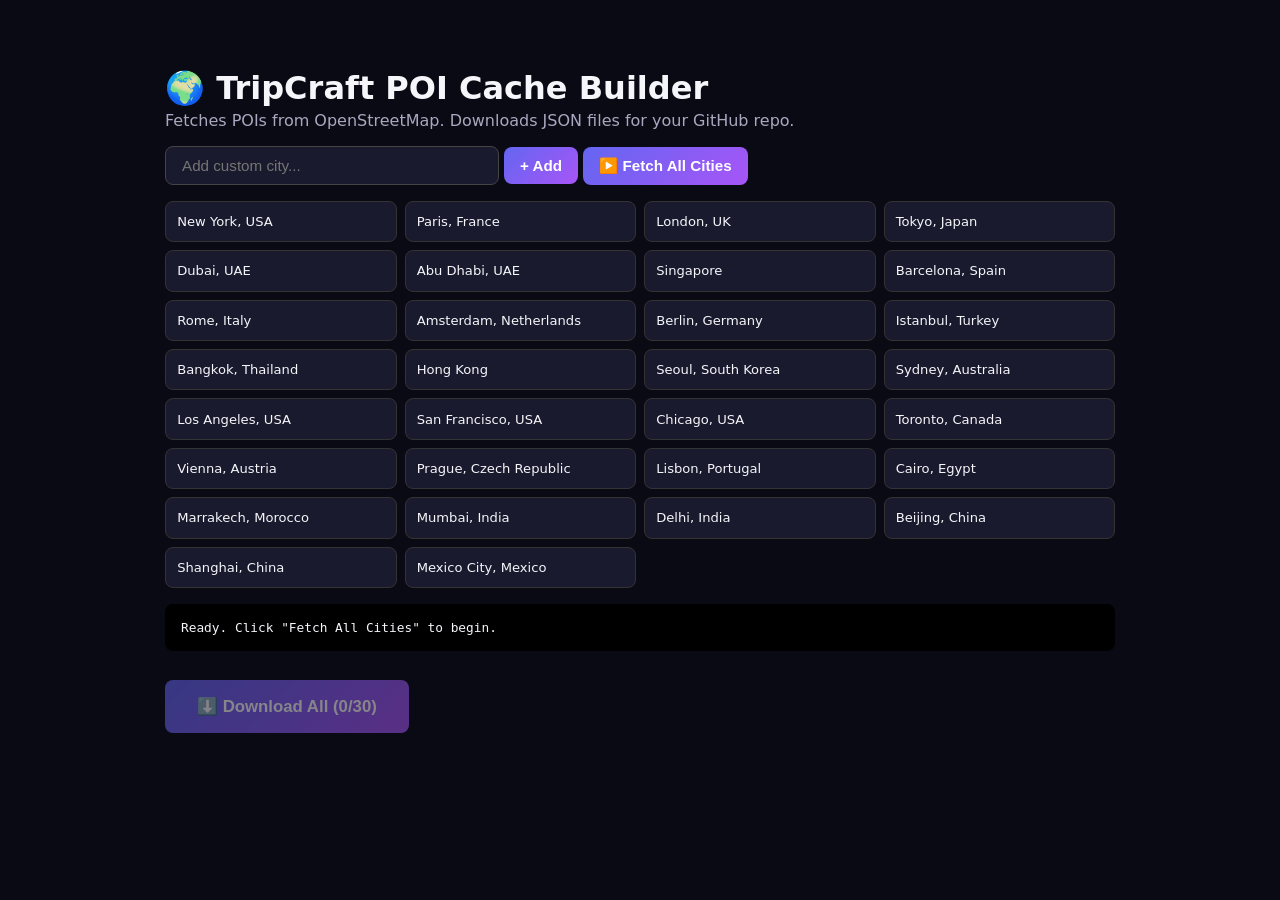
<file: cache-builder.html>
<!DOCTYPE html>
<html lang="en">
<head>
<meta charset="UTF-8">
<title>TripCraft POI Cache Builder</title>
<style>
body { font-family: system-ui, -apple-system, sans-serif; max-width: 950px; margin: 2rem auto; padding: 1rem; background: #0a0a14; color: #f5f5fa; }
h1 { margin-bottom: 0.25rem; }
p { color: #a8a8c0; margin-top: 0.25rem; }
input, button { padding: 0.6rem 1rem; font-size: 0.95rem; border-radius: 8px; border: 1px solid #444; background: #1a1a2e; color: #fff; }
button { cursor: pointer; background: linear-gradient(135deg, #6366f1, #a855f7); border: none; font-weight: 700; }
button:disabled { opacity: 0.5; cursor: not-allowed; }
.city-grid { display: grid; grid-template-columns: repeat(auto-fill, minmax(200px, 1fr)); gap: 0.5rem; margin: 1rem 0; }
.city-btn { padding: 0.7rem; text-align: left; background: #1a1a2e; border: 1px solid #333; border-radius: 8px; font-size: 0.82rem; line-height: 1.3; }
.city-btn.done { background: #10b98122; border-color: #10b981; color: #10b981; }
.city-btn.error { background: #f43f5e22; border-color: #f43f5e; color: #f43f5e; }
.city-btn.loading { background: #f59e0b22; border-color: #f59e0b; }
pre { background: #000; padding: 1rem; border-radius: 8px; font-size: 0.8rem; max-height: 350px; overflow: auto; font-family: 'SF Mono', monospace; }
.download-all { margin-top: 1rem; padding: 1rem 2rem; font-size: 1.05rem; }
</style>
</head>
<body>

<h1>🌍 TripCraft POI Cache Builder</h1>
<p>Fetches POIs from OpenStreetMap. Downloads JSON files for your GitHub repo.</p>

<div>
  <input id="customCity" placeholder="Add custom city..." style="width: 300px;">
  <button onclick="addCustomCity()">+ Add</button>
  <button onclick="runAll()" id="runBtn">▶️ Fetch All Cities</button>
</div>

<div class="city-grid" id="cityGrid"></div>

<pre id="log">Ready. Click "Fetch All Cities" to begin.</pre>

<button class="download-all" onclick="downloadAll()" id="dlAllBtn" disabled>
  ⬇️ Download All (0/0)
</button>

<script>
const CITIES = [
  'New York, USA', 'Paris, France', 'London, UK', 'Tokyo, Japan',
  'Dubai, UAE', 'Abu Dhabi, UAE', 'Singapore', 'Barcelona, Spain',
  'Rome, Italy', 'Amsterdam, Netherlands', 'Berlin, Germany', 'Istanbul, Turkey',
  'Bangkok, Thailand', 'Hong Kong', 'Seoul, South Korea', 'Sydney, Australia',
  'Los Angeles, USA', 'San Francisco, USA', 'Chicago, USA', 'Toronto, Canada',
  'Vienna, Austria', 'Prague, Czech Republic', 'Lisbon, Portugal', 'Cairo, Egypt',
  'Marrakech, Morocco', 'Mumbai, India', 'Delhi, India', 'Beijing, China',
  'Shanghai, China', 'Mexico City, Mexico'
];

const results = {};
let doneCount = 0;
let totalCount = 0;

// ---- Category rules (mirror poi-service.js) ----
const CATEGORY_RULES = {
  museum:        { slot: 'afternoon', icon: '🏛️', cost: 15, indoor: true,  family: true  },
  attraction:    { slot: 'morning',   icon: '🎡', cost: 25, indoor: false, family: true  },
  theme_park:    { slot: 'afternoon', icon: '🎢', cost: 80, indoor: false, family: true  },
  heritage:      { slot: 'morning',   icon: '🏰', cost: 8,  indoor: false, family: true  },
  castle:        { slot: 'morning',   icon: '🏯', cost: 12, indoor: false, family: true  },
  fort:          { slot: 'morning',   icon: '🏰', cost: 8,  indoor: false, family: true  },
  monument:      { slot: 'morning',   icon: '🗿', cost: 5,  indoor: false, family: true  },
  ruins:         { slot: 'morning',   icon: '🏛️', cost: 6,  indoor: false, family: false },
  religious:     { slot: 'morning',   icon: '🕌', cost: 0,  indoor: false, family: true  },
  shopping_mall: { slot: 'afternoon', icon: '🛍️', cost: 0,  indoor: true,  family: true  },
  park:          { slot: 'evening',   icon: '🌳', cost: 0,  indoor: false, family: true  },
  water_park:    { slot: 'afternoon', icon: '💦', cost: 30, indoor: false, family: true  },
  cinema:        { slot: 'evening',   icon: '🎬', cost: 12, indoor: true,  family: true  },
  theatre:       { slot: 'evening',   icon: '🎭', cost: 20, indoor: true,  family: false },
  viewpoint:     { slot: 'evening',   icon: '🌇', cost: 5,  indoor: false, family: true  },
  zoo:           { slot: 'morning',   icon: '🦁', cost: 15, indoor: false, family: true  },
  aquarium:      { slot: 'afternoon', icon: '🐠', cost: 20, indoor: true,  family: true  },
  art_gallery:   { slot: 'afternoon', icon: '🖼️', cost: 12, indoor: true,  family: false },
  market:        { slot: 'lunch',     icon: '🥘', cost: 10, indoor: false, family: true  },
  restaurant:    { slot: 'lunch',     icon: '🍽️', cost: 15, indoor: true,  family: true  }
};

function classifyCategory(tags) {
  if (tags.tourism === 'museum')       return 'museum';
  if (tags.tourism === 'theme_park')   return 'theme_park';
  if (tags.tourism === 'attraction')   return 'attraction';
  if (tags.tourism === 'zoo')          return 'zoo';
  if (tags.tourism === 'aquarium')     return 'aquarium';
  if (tags.tourism === 'art_gallery')  return 'art_gallery';
  if (tags.tourism === 'viewpoint')    return 'viewpoint';
  if (tags.historic === 'castle')      return 'castle';
  if (tags.historic === 'fort')        return 'fort';
  if (tags.historic === 'monument')    return 'monument';
  if (tags.historic === 'ruins')       return 'ruins';
  if (tags.historic)                   return 'heritage';
  if (tags.shop === 'mall')            return 'shopping_mall';
  if (tags.leisure === 'park')         return 'park';
  if (tags.leisure === 'water_park')   return 'water_park';
  if (tags.amenity === 'cinema')       return 'cinema';
  if (tags.amenity === 'theatre')      return 'theatre';
  if (tags.amenity === 'marketplace')  return 'market';
  if (tags.amenity === 'place_of_worship') {
    if (tags.wikipedia || tags.wikidata || tags.heritage) return 'religious';
    return null;
  }
  if (tags.amenity === 'restaurant' || tags.amenity === 'cafe' || tags.amenity === 'fast_food') {
    return 'restaurant';
  }
  if (tags.wikipedia && tags.name) return 'attraction';
  return null;
}

function buildAddress(tags) {
  const parts = [tags['addr:street'], tags['addr:housenumber'], tags['addr:city']].filter(Boolean);
  return parts.join(' ') || '';
}

// ---- UI helpers ----
function renderGrid() {
  const grid = document.getElementById('cityGrid');
  grid.innerHTML = '';
  CITIES.forEach(city => {
    const btn = document.createElement('div');
    btn.className = 'city-btn';
    btn.id = 'city-' + city.replace(/[^a-z0-9]/gi, '-');
    btn.textContent = city;
    grid.appendChild(btn);
  });
  totalCount = CITIES.length;
  updateDownloadBtn();
}

function setCityStatus(city, status, msg) {
  const el = document.getElementById('city-' + city.replace(/[^a-z0-9]/gi, '-'));
  if (!el) return;
  el.className = 'city-btn ' + status;
  el.textContent = city + (msg ? ' — ' + msg : '');
}

function log(msg) {
  const pre = document.getElementById('log');
  pre.textContent += '\n' + msg;
  pre.scrollTop = pre.scrollHeight;
}

function updateDownloadBtn() {
  const btn = document.getElementById('dlAllBtn');
  btn.textContent = '⬇️ Download All (' + doneCount + '/' + totalCount + ')';
  btn.disabled = doneCount === 0;
}

// ---- Geocoding ----
async function geocode(city) {
  const url = 'https://nominatim.openstreetmap.org/search?q=' +
              encodeURIComponent(city) + '&format=json&limit=1';
  const res = await fetch(url, {
    headers: { 'User-Agent': 'TripCraft-Cache-Builder/1.0' }
  });
  if (!res.ok) throw new Error('Geocode HTTP ' + res.status);
  const data = await res.json();
  if (!data || data.length === 0) throw new Error('City not found');
  return { lat: parseFloat(data[0].lat), lng: parseFloat(data[0].lon) };
}

// ---- Overpass fetch with failover ----
const OVERPASS_ENDPOINTS = [
  'https://overpass-api.de/api/interpreter',
  'https://overpass.kumi.systems/api/interpreter',
  'https://overpass.private.coffee/api/interpreter'
];

async function fetchOverpass(query) {
  let lastErr = null;
  for (const endpoint of OVERPASS_ENDPOINTS) {
    try {
      const res = await fetch(endpoint, {
        method: 'POST',
        headers: { 'Content-Type': 'application/x-www-form-urlencoded' },
        body: 'data=' + encodeURIComponent(query)
      });
      if (!res.ok) throw new Error('HTTP ' + res.status);
      const text = await res.text();
      if (text.trim().startsWith('<')) {
        // Got XML error page
        const match = text.match(/<p[^>]*>(.*?)<\/p>/);
        throw new Error('Overpass error: ' + (match ? match[1] : 'XML response'));
      }
      return JSON.parse(text);
    } catch (err) {
      lastErr = err;
      log('   ⚠️ ' + endpoint.split('/')[2] + ': ' + err.message);
    }
  }
  throw lastErr;
}

// ---- Fetch one city ----
async function fetchCity(city) {
  try {
    setCityStatus(city, 'loading', 'geocoding...');
    const { lat, lng } = await geocode(city);

    setCityStatus(city, 'loading', 'fetching...');

    // Simpler query — split into two to avoid timeouts
    const query = `
      [out:json][timeout:60];
      (
        node["tourism"~"museum|attraction|theme_park|viewpoint|zoo|aquarium|art_gallery"]["name"](around:20000,${lat},${lng});
        node["historic"~"castle|fort|monument|ruins|archaeological_site"]["name"](around:20000,${lat},${lng});
        node["shop"="mall"]["name"](around:20000,${lat},${lng});
        node["leisure"~"park|water_park"]["name"](around:20000,${lat},${lng});
        node["amenity"~"cinema|theatre|marketplace"]["name"](around:20000,${lat},${lng});
        node["amenity"~"restaurant|cafe|fast_food"]["name"](around:20000,${lat},${lng});
      );
      out body 300;
    `;

    const data = await fetchOverpass(query);
    const elements = (data && data.elements) ? data.elements : [];

    const pois = elements
      .filter(el => el.tags && (el.tags.name || el.tags['name:en']))
      .map(el => {
        const tags = el.tags || {};
        const category = classifyCategory(tags);
        if (!category) return null;
        const rules = CATEGORY_RULES[category];
        if (!rules) return null;

        return {
          id: 'osm-' + el.id,
          name: tags.name || tags['name:en'],
          category,
          icon: rules.icon,
          slot: rules.slot,
          cost: rules.cost,
          indoor: rules.indoor,
          familyFriendly: rules.family,
          lat: el.lat,
          lng: el.lon,
          address: buildAddress(tags),
          openingHours: tags.opening_hours || null,
          website: tags.website || null
        };
      })
      .filter(Boolean);

    // Deduplicate by name
    const seen = new Set();
    const unique = pois.filter(p => {
      const k = p.name.toLowerCase();
      if (seen.has(k)) return false;
      seen.add(k);
      return true;
    });

    if (unique.length === 0) throw new Error('No POIs found');

    results[city] = {
      city, lat, lng,
      count: unique.length,
      generated: new Date().toISOString(),
      pois: unique
    };

    setCityStatus(city, 'done', unique.length + ' POIs');
    doneCount++;
    updateDownloadBtn();
    return unique.length;

  } catch (err) {
    setCityStatus(city, 'error', err.message.slice(0, 45));
    return null;
  }
}

// ---- Main loop ----
async function runAll() {
  const btn = document.getElementById('runBtn');
  btn.disabled = true;
  document.getElementById('log').textContent = 'Starting...';
  doneCount = 0;

  for (const city of CITIES) {
    if (results[city]) {
      log('\n⏭️  Skipping ' + city + ' (already done)');
      continue;
    }
    log('\n📍 ' + city);
    const count = await fetchCity(city);
    if (count) log('   ✓ ' + count + ' POIs');
    else log('   ✗ Failed');
    // Rate limit for Nominatim: 1 req/sec
    await new Promise(r => setTimeout(r, 1200));
  }

  log('\n\n✅ Finished! ' + doneCount + '/' + totalCount + ' cities.');
  btn.disabled = false;
}

// ---- Download ----
function downloadAll() {
  for (const [city, data] of Object.entries(results)) {
    const filename = city.toLowerCase()
      .replace(/,/g, '')
      .replace(/\s+/g, '-')
      .replace(/[^a-z0-9-]/g, '') + '.json';

    const blob = new Blob([JSON.stringify(data, null, 2)], { type: 'application/json' });
    const url = URL.createObjectURL(blob);
    const a = document.createElement('a');
    a.href = url;
    a.download = filename;
    document.body.appendChild(a);
    a.click();
    document.body.removeChild(a);
    URL.revokeObjectURL(url);
  }
  log('\n⬇️ Downloaded ' + Object.keys(results).length + ' files.');
}

function addCustomCity() {
  const input = document.getElementById('customCity');
  const city = input.value.trim();
  if (!city || CITIES.includes(city)) return;
  CITIES.push(city);
  input.value = '';
  renderGrid();
}

renderGrid();
</script>
</body>
</html>
</file>
